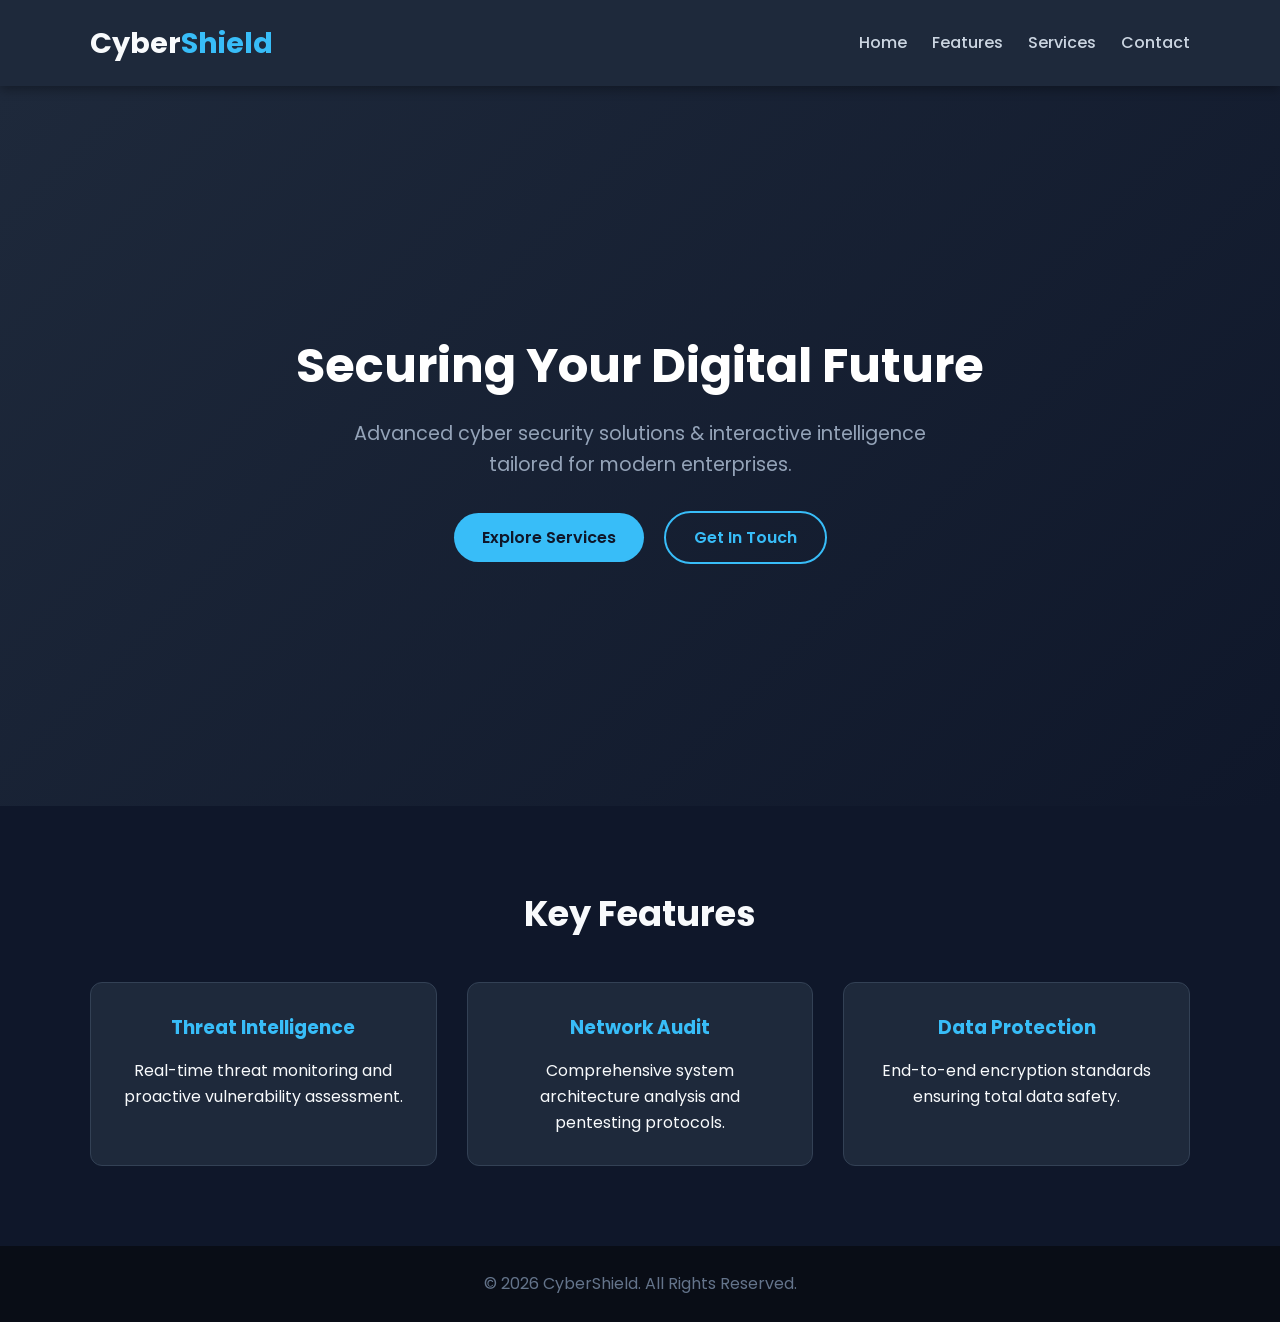
<file: task1/index.html>
<!DOCTYPE html>
<html lang="en">
<head>
    <meta charset="UTF-8">
    <meta name="viewport" content="width=device-width, initial-scale=1.0">
    <title>CyberShield - NextGen Security</title>
    <link rel="stylesheet" href="style.css">
    <link href="https://fonts.googleapis.com/css2?family=Poppins:wght@300;400;600;700&display=swap" rel="stylesheet">
</head>
<body>
    <header>
        <div class="container nav-container">
            <h1 class="logo">Cyber<span>Shield</span></h1>
            <nav>
                <ul>
                    <li><a href="#home">Home</a></li>
                    <li><a href="#features">Features</a></li>
                    <li><a href="#services">Services</a></li>
                    <li><a href="#contact">Contact</a></li>
                </ul>
            </nav>
        </div>
    </header>

    <section id="home" class="hero">
        <div class="hero-content">
            <h2>Securing Your Digital Future</h2>
            <p>Advanced cyber security solutions & interactive intelligence tailored for modern enterprises.</p>
            <div class="hero-buttons">
                <a href="#features" class="btn primary">Explore Services</a>
                <a href="#contact" class="btn secondary">Get In Touch</a>
            </div>
        </div>
    </section>

    <section id="features" class="features container">
        <h2>Key Features</h2>
        <div class="grid">
            <div class="card">
                <h3>Threat Intelligence</h3>
                <p>Real-time threat monitoring and proactive vulnerability assessment.</p>
            </div>
            <div class="card">
                <h3>Network Audit</h3>
                <p>Comprehensive system architecture analysis and pentesting protocols.</p>
            </div>
            <div class="card">
                <h3>Data Protection</h3>
                <p>End-to-end encryption standards ensuring total data safety.</p>
            </div>
        </div>
    </section>

    <footer>
        <p>&copy; 2026 CyberShield. All Rights Reserved.</p>
    </footer>
</body>
</html>
</file>
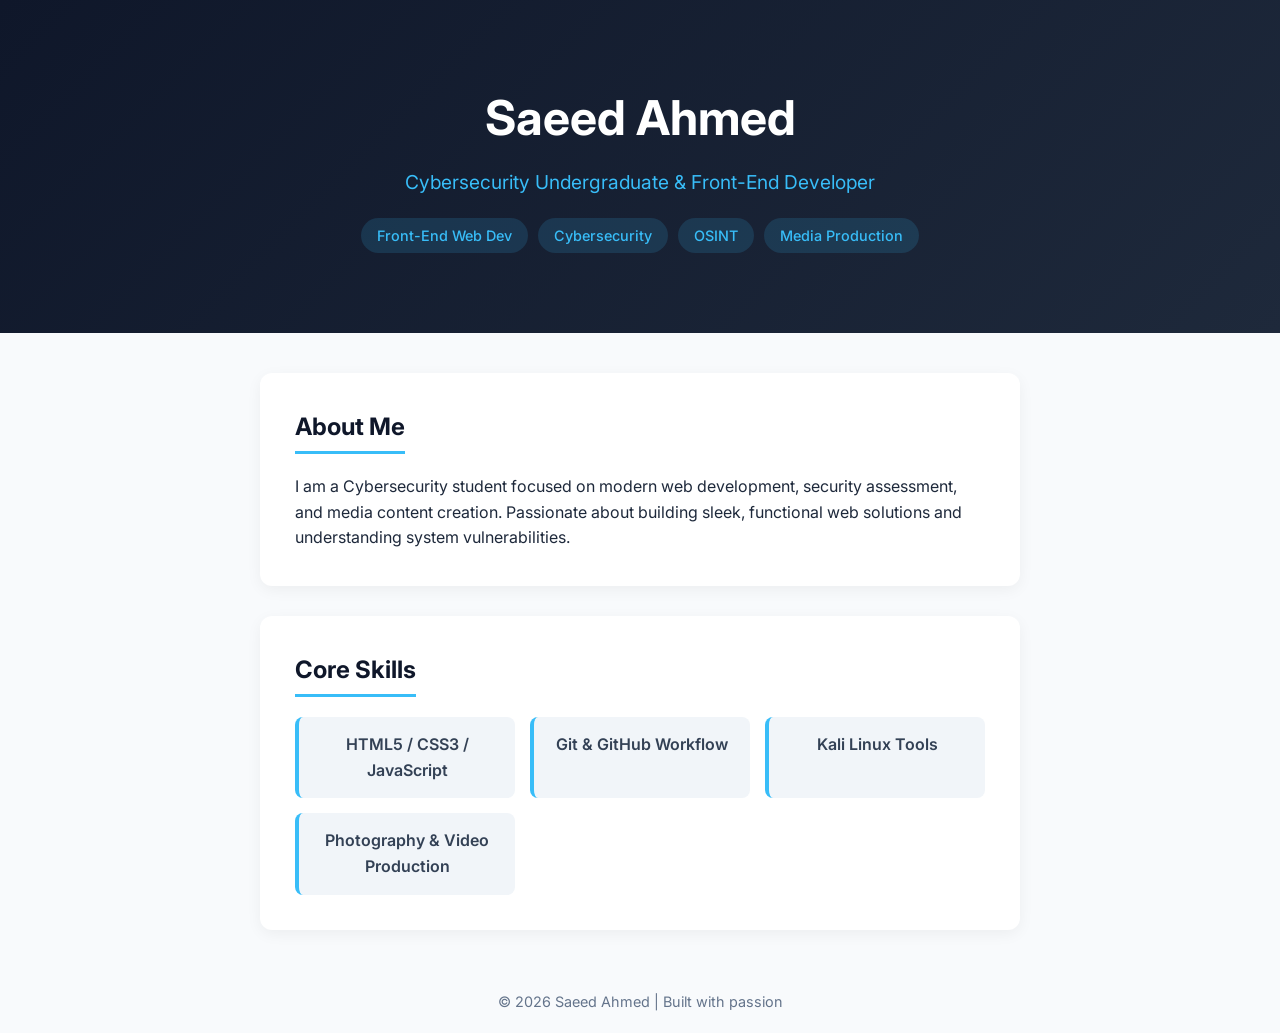
<file: task2/index.html>
<!DOCTYPE html>
<html lang="en">
<head>
    <meta charset="UTF-8">
    <meta name="viewport" content="width=device-width, initial-scale=1.0">
    <title>Saeed Ahmed - Developer & Cybersecurity Portfolio</title>
    <link rel="stylesheet" href="style.css">
    <link href="https://fonts.googleapis.com/css2?family=Inter:wght@300;400;600;700&display=swap" rel="stylesheet">
</head>
<body>
    <header class="header">
        <div class="hero-box">
            <h1>Saeed Ahmed</h1>
            <p class="tagline">Cybersecurity Undergraduate & Front-End Developer</p>
            <div class="tags">
                <span>Front-End Web Dev</span>
                <span>Cybersecurity</span>
                <span>OSINT</span>
                <span>Media Production</span>
            </div>
        </div>
    </header>

    <main class="container">
        <section class="section">
            <h2>About Me</h2>
            <p>I am a Cybersecurity student focused on modern web development, security assessment, and media content creation. Passionate about building sleek, functional web solutions and understanding system vulnerabilities.</p>
        </section>

        <section class="section">
            <h2>Core Skills</h2>
            <div class="skills-grid">
                <div class="skill-item">HTML5 / CSS3 / JavaScript</div>
                <div class="skill-item">Git & GitHub Workflow</div>
                <div class="skill-item">Kali Linux Tools</div>
                <div class="skill-item">Photography & Video Production</div>
            </div>
        </section>
    </main>

    <footer>
        <p>&copy; 2026 Saeed Ahmed | Built with passion</p>
    </footer>
</body>
</html>
</file>
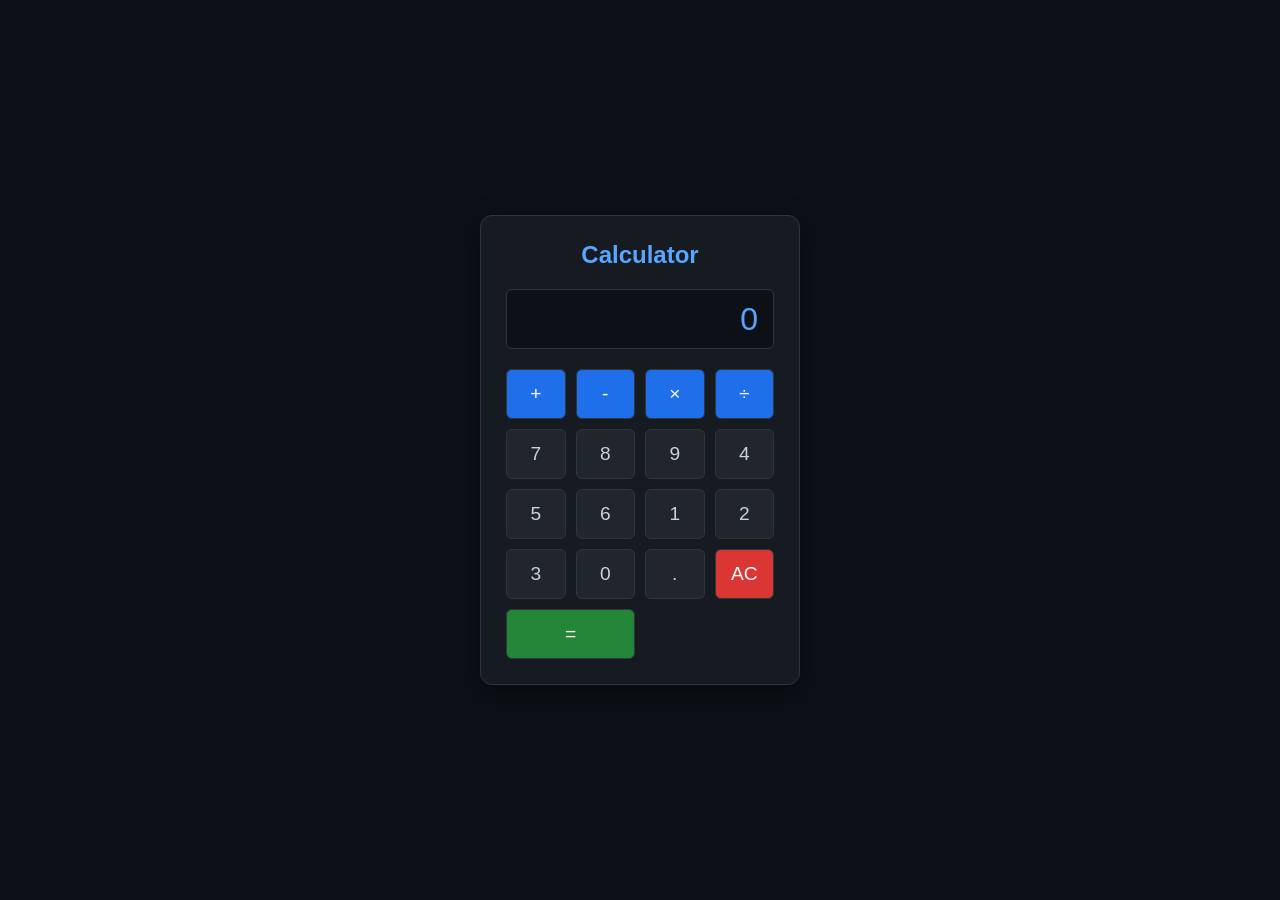
<file: task3/index.html>
<!DOCTYPE html>
<html lang="en">
<head>
    <meta charset="UTF-8">
    <meta name="viewport" content="width=device-width, initial-scale=1.0">
    <title>Calculator - Task 3</title>
    <link rel="stylesheet" href="style.css">
</head>
<body>
    <div class="calculator-container">
        <h2>Calculator</h2>
        <input type="text" class="calculator-screen" value="" disabled />
        
        <div class="calculator-keys">
            <button type="button" class="operator" value="+">+</button>
            <button type="button" class="operator" value="-">-</button>
            <button type="button" class="operator" value="*">&times;</button>
            <button type="button" class="operator" value="/">&divide;</button>

            <button type="button" value="7">7</button>
            <button type="button" value="8">8</button>
            <button type="button" value="9">9</button>

            <button type="button" value="4">4</button>
            <button type="button" value="5">5</button>
            <button type="button" value="6">6</button>

            <button type="button" value="1">1</button>
            <button type="button" value="2">2</button>
            <button type="button" value="3">3</button>

            <button type="button" value="0">0</button>
            <button type="button" class="decimal" value=".">.</button>
            <button type="button" class="all-clear" value="all-clear">AC</button>

            <button type="button" class="equal-sign" value="=">=</button>
        </div>
    </div>

    <script src="script.js"></script>
</body>
</html>
</file>
<file: task1/style.css>
* {
    margin: 0;
    padding: 0;
    box-sizing: border-box;
    font-family: 'Poppins', sans-serif;
}

body {
    background: #0f172a;
    color: #f8fafc;
    line-height: 1.6;
}

.container {
    width: 90%;
    max-width: 1100px;
    margin: auto;
}

header {
    background: #1e293b;
    padding: 20px 0;
    box-shadow: 0 4px 10px rgba(0,0,0,0.3);
    position: sticky;
    top: 0;
    z-index: 100;
}

.nav-container {
    display: flex;
    justify-content: space-between;
    align-items: center;
}

.logo {
    font-size: 1.8rem;
    font-weight: 700;
}

.logo span {
    color: #38bdf8;
}

nav ul {
    display: flex;
    list-style: none;
    gap: 25px;
}

nav a {
    color: #cbd5e1;
    text-decoration: none;
    font-weight: 500;
    transition: 0.3s;
}

nav a:hover {
    color: #38bdf8;
}

.hero {
    height: 80vh;
    background: linear-gradient(135deg, #1e293b 0%, #0f172a 100%);
    display: flex;
    align-items: center;
    justify-content: center;
    text-align: center;
    padding: 0 20px;
}

.hero-content h2 {
    font-size: 3rem;
    margin-bottom: 15px;
    color: #ffffff;
}

.hero-content p {
    font-size: 1.2rem;
    color: #94a3b8;
    max-width: 600px;
    margin: 0 auto 30px auto;
}

.btn {
    padding: 12px 28px;
    border-radius: 30px;
    text-decoration: none;
    font-weight: 600;
    margin: 0 8px;
    display: inline-block;
    transition: 0.3s;
}

.primary {
    background: #38bdf8;
    color: #0f172a;
}

.primary:hover {
    background: #0284c7;
    color: #fff;
}

.secondary {
    border: 2px solid #38bdf8;
    color: #38bdf8;
}

.secondary:hover {
    background: #38bdf8;
    color: #0f172a;
}

.features {
    padding: 80px 0;
    text-align: center;
}

.features h2 {
    font-size: 2.2rem;
    margin-bottom: 40px;
}

.grid {
    display: grid;
    grid-template-columns: repeat(auto-fit, minmax(280px, 1fr));
    gap: 30px;
}

.card {
    background: #1e293b;
    padding: 30px;
    border-radius: 12px;
    border: 1px solid #334155;
    transition: transform 0.3s;
}

.card:hover {
    transform: translateY(-8px);
}

.card h3 {
    color: #38bdf8;
    margin-bottom: 15px;
}

footer {
    text-align: center;
    padding: 25px;
    background: #090d16;
    color: #64748b;
}
</file>
<file: task2/style.css>
* {
    margin: 0;
    padding: 0;
    box-sizing: border-box;
    font-family: 'Inter', sans-serif;
}

body {
    background: #f8fafc;
    color: #1e293b;
    line-height: 1.6;
}

.header {
    background: linear-gradient(135deg, #0f172a 0%, #1e293b 100%);
    color: #ffffff;
    padding: 80px 20px;
    text-align: center;
}

.hero-box h1 {
    font-size: 3rem;
    margin-bottom: 10px;
}

.tagline {
    font-size: 1.2rem;
    color: #38bdf8;
    margin-bottom: 20px;
}

.tags {
    display: flex;
    justify-content: center;
    gap: 10px;
    flex-wrap: wrap;
}

.tags span {
    background: rgba(56, 189, 248, 0.15);
    color: #38bdf8;
    padding: 6px 16px;
    border-radius: 20px;
    font-size: 0.9rem;
    font-weight: 500;
}

.container {
    max-width: 800px;
    margin: 40px auto;
    padding: 0 20px;
}

.section {
    background: #ffffff;
    padding: 35px;
    border-radius: 12px;
    margin-bottom: 30px;
    box-shadow: 0 4px 15px rgba(0,0,0,0.05);
}

.section h2 {
    color: #0f172a;
    border-bottom: 3px solid #38bdf8;
    display: inline-block;
    margin-bottom: 20px;
    padding-bottom: 5px;
}

.skills-grid {
    display: grid;
    grid-template-columns: repeat(auto-fit, minmax(200px, 1fr));
    gap: 15px;
}

.skill-item {
    background: #f1f5f9;
    padding: 15px;
    border-radius: 8px;
    font-weight: 600;
    color: #334155;
    text-align: center;
    border-left: 4px solid #38bdf8;
}

footer {
    text-align: center;
    padding: 20px;
    color: #64748b;
    font-size: 0.9rem;
}
</file>
<file: task3/style.css>
* {
    margin: 0;
    padding: 0;
    box-sizing: border-box;
    font-family: 'Segoe UI', sans-serif;
}

body {
    background-color: #0d1117;
    color: #c9d1d9;
    display: flex;
    justify-content: center;
    align-items: center;
    min-height: 100vh;
}

.calculator-container {
    background-color: #161b22;
    border: 1px solid #30363d;
    border-radius: 12px;
    padding: 25px;
    box-shadow: 0px 8px 24px rgba(0, 0, 0, 0.5);
    width: 320px;
    text-align: center;
}

.calculator-container h2 {
    color: #58a6ff;
    margin-bottom: 20px;
}

.calculator-screen {
    width: 100%;
    height: 60px;
    border: none;
    background-color: #0d1117;
    border-radius: 6px;
    color: #58a6ff;
    text-align: right;
    padding-right: 15px;
    padding-left: 15px;
    font-size: 2rem;
    margin-bottom: 20px;
    border: 1px solid #30363d;
}

.calculator-keys {
    display: grid;
    grid-template-columns: repeat(4, 1fr);
    grid-gap: 10px;
}

button {
    height: 50px;
    background-color: #21262d;
    border: 1px solid #30363d;
    border-radius: 6px;
    font-size: 1.2rem;
    color: #c9d1d9;
    cursor: pointer;
    transition: background-color 0.2s;
}

button:hover {
    background-color: #30363d;
}

.operator {
    background-color: #1f6feb;
    color: white;
}

.operator:hover {
    background-color: #388bfd;
}

.all-clear {
    background-color: #da3633;
    color: white;
}

.all-clear:hover {
    background-color: #f85149;
}

.equal-sign {
    background-color: #238636;
    color: white;
    grid-column: span 2;
}

.equal-sign:hover {
    background-color: #2ea043;
}
</file>
